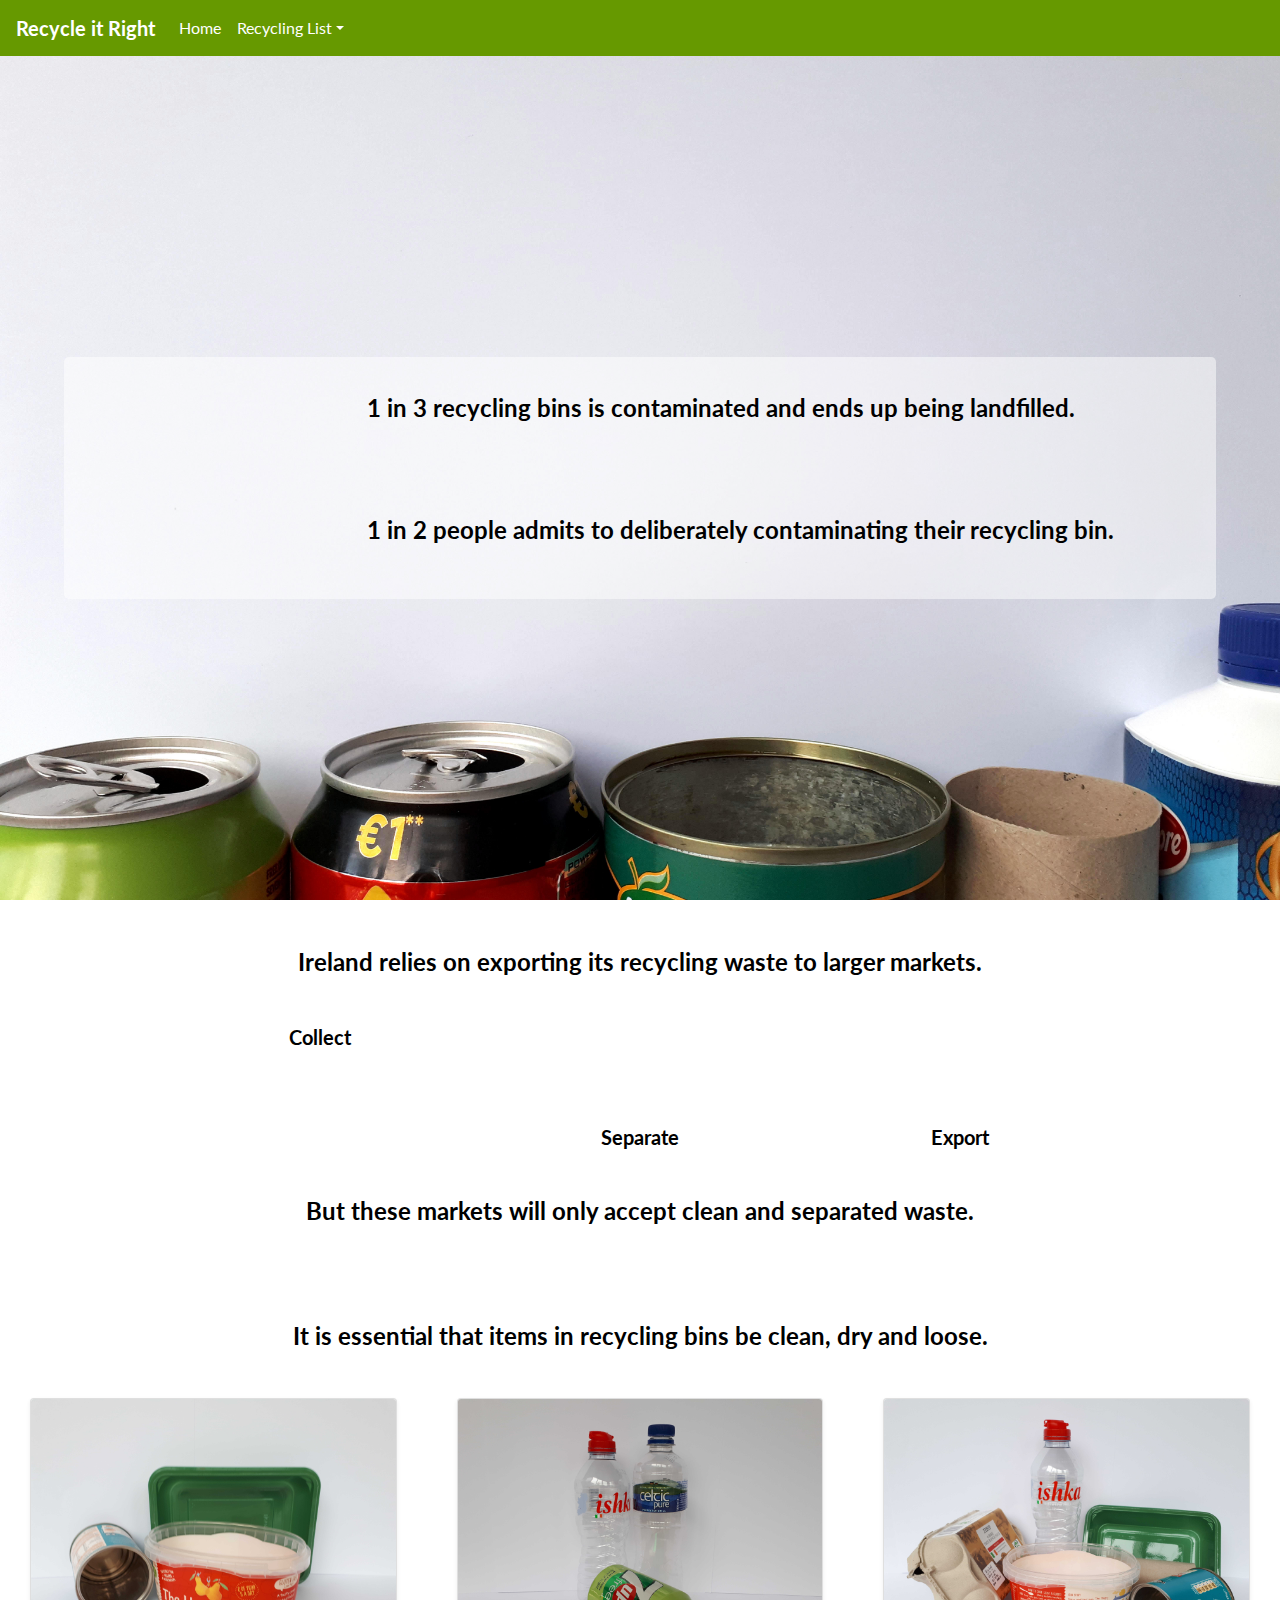
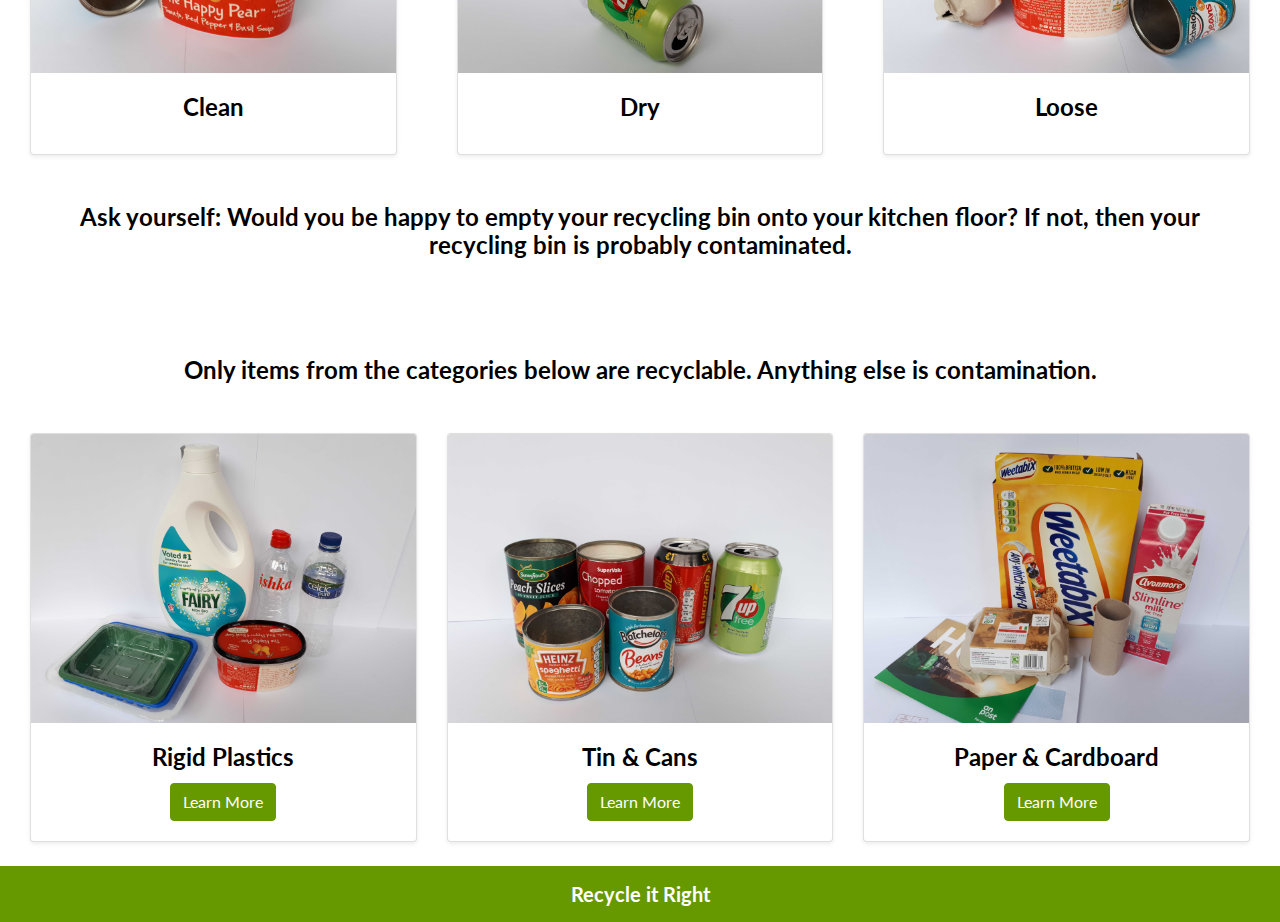
<file: index.html>
<!DOCTYPE html>
<html lang="en">
<head>
	<meta charset="UTF-8">
	<meta name="viewport" content="width=device-width, initial-scale=1.0">
	<meta http-equiv="X-UA-Compatible" content="ie=edge">
	<title>Recycle it Right</title>
	<link rel="stylesheet" href="https://stackpath.bootstrapcdn.com/bootstrap/4.3.1/css/bootstrap.min.css" integrity="sha384-ggOyR0iXCbMQv3Xipma34MD+dH/1fQ784/j6cY/iJTQUOhcWr7x9JvoRxT2MZw1T" crossorigin="anonymous">
	<link rel="stylesheet" href="https://use.fontawesome.com/releases/v5.8.1/css/all.css" integrity="sha384-50oBUHEmvpQ+1lW4y57PTFmhCaXp0ML5d60M1M7uH2+nqUivzIebhndOJK28anvf" crossorigin="anonymous">
	<link rel="stylesheet" href="styles/style.css" type="text/css" />
	<!--shortcut icon - generated using https://realfavicongenerator.net -->
	<link rel="shortcut icon" type="image/x-icon" href="shortcuticon/favicon.ico">
</head>
<body>
	<!-- navbar -->
	<div class="container-fluid navbar-container">
		<!-- remove burger icon and expand on large screens -->
		<nav class="navbar fixed-top navbar-expand-sm navbar-dark">
			<!-- burger icon -->
		  	<button class="navbar-toggler" type="button" data-toggle="collapse" data-target="#navbarNavDropdown" aria-controls="navbarNavDropdown" aria-expanded="false" aria-label="Toggle navigation">
		    	<span class="custom-navbar-toggler-icon">   
    				<i class="fas fa-bars"></i>
				</span>
		  	</button>
		  	<!-- navbar title -->
		  	<a class="navbar-brand" href="index.html">Recycle it Right</a>
			
			<!-- navigation links -->
		  	<div class="collapse navbar-collapse" id="navbarNavDropdown">
			    <ul class="navbar-nav mr-auto mt-0">
			    	<li class="nav-item active">
			        	<a class="nav-link" href="index.html">Home<span class="sr-only">(current)</span></a>
			      	</li>
			      	<li class="nav-item dropdown">
			        	<a class="nav-link dropdown-toggle" href="#" id="navbarDropdownMenuLink" role="button" data-toggle="dropdown" aria-haspopup="true" aria-expanded="false">Recycling List</a>
                        <div class="dropdown-menu" aria-labelledby="navbarDropdownMenuLink">
                            <a class="dropdown-item" href="rigidplastics.html">Rigid Plastics</a>
                            <a class="dropdown-item" href="tinsandcans.html">Tins & Cans</a>
                            <a class="dropdown-item" href="paperandcardboard.html">Paper & Cardboard</a>
                        </div>
                    </li>
			    </ul>
			</div>
		</nav>
	</div>
	
	<!-- stats -->
	<section class="container-fluid stats-container">
		<div class='jumbotron'>
			<div class="row recycling-stat1">
				<div class="col-3 icon-container my-auto">
					<i class="fas fa-trash trash-icon icon-y"></i>
					<i class="fas fa-trash trash-icon icon-n"></i>
					<i class="fas fa-trash trash-icon icon-n"></i>
				</div>
				<div class="col-9 my-auto">
					<h2>1 in 3 recycling bins is contaminated and ends up being landfilled.</h2>
				</div>
			</div>
			<div class="row recycling-stat2">
				<div class="col-3 icon-container my-auto">
					<i class="fas fa-male person-icon icon-y"></i>
					<i class="fas fa-male person-icon icon-n"></i>
				</div>
				<div class="col-9 my-auto">
					<h2>1 in 2 people admits to deliberately contaminating their recycling bin.</h2>
				</div>
			</div>
		</div>
		
		<div class="arrow-container d-none d-md-block">
			<i class="arrow-top fas fa-chevron-down"></i>
			<i class="arrow-bottom fas fa-chevron-down"></i>
		</div>
	</section>
	
	<!-- economics -->
	<section class="container-fluid economics-container">
		<div class="row economics-header">
			<div class="col">
				<div class="jumbotron">
					<h2>Ireland relies on exporting its recycling waste to larger markets.</h2>
				</div>
			</div>
		</div>
		<div class="row">
			<div class="offset-1 col-10 offset-sm-1 col-sm-2 offset-lg-2 col-lg-2 text-center">
				<i class="fas fa-truck collect-icon"></i>
				<h3>Collect</h3>
			</div>
			<div class="offset-1 col-10 offset-sm-0 col-sm-1 offset-lg-0 col-lg-1 text-center">
				<i class="fas fa-arrow-down d-inline d-sm-none"></i>
				<i class="fas fa-arrow-right d-none d-sm-inline"></i>
			</div>
			<div class="offset-1 col-10 offset-sm-0 col-sm-4 offset-lg-0 col-lg-2 text-center">
				<i class="fas fa-cube separate-icon"></i><i class="fas fa-cube separate-icon"></i>
				<h3>Separate</h3>
			</div>
			<div class="offset-1 col-10 offset-sm-0 col-sm-1 offset-lg-0 col-lg-1 text-center">
				<i class="fas fa-arrow-down d-inline d-sm-none"></i>
				<i class="fas fa-arrow-right d-none d-sm-inline"></i>
			</div>
			<div class="offset-1 col-10 offset-sm-0 col-sm-2 offset-lg-0 col-lg-2 text-center">
				<i class="fas fa-ship ship-icon"></i>
				<h3>Export</h3>
			</div>
		</div>
		<div class="row economics-footer">
			<div class="col">
				<div class="jumbotron">
					<h2>But these markets will only accept clean and separated waste.</h2>
				</div>
			</div>
		</div>
	</section>
	
	<!-- clean, dry and loose principle -->
	<section class="container-fluid principle-container">
		<div class="row">
			<div class="col">
				<div class="jumbotron">
					<h2>It is essential that items in recycling bins be clean, dry and loose.</h2>
				</div>
			</div>
		</div>
		<div class="row">
			<div class="col-12 col-md-4 text-center">
				<div class="card shadow-sm">
					<img class="card-img-top" src="images/clean.jpg" alt="Photo of clean items">
					<div class="card-body">
					    <h3 class="card-title"><i class="fas fa-check"></i> Clean</h3>
					</div>
                </div>
			</div>
			<div class="col-12 col-md-4 text-center">
				<div class="card shadow-sm">
					<img class="card-img-top" src="images/dry.jpg" alt="Photo of dry items">
					<div class="card-body">
					    <h3 class="card-title"><i class="fas fa-check"></i> Dry</h3>
					</div>
                </div>
			</div>
			<div class="col-12 col-md-4 text-center">
				<div class="card shadow-sm">
					<img class="card-img-top" src="images/loose.jpg" alt="Photo of loose items">
					<div class="card-body">
					    <h3 class="card-title"><i class="fas fa-check"></i> Loose</h3>
					</div>
                </div>
			</div>
		</div>
		<div class="row">
			<div class="col">
				<div class="jumbotron jumbotron-bottom">
					<h2>Ask yourself: Would you be happy to empty your recycling bin onto your kitchen floor? If not, then your recycling bin is probably contaminated.</h2>
				</div>
			</div>
		</div>
	</section>
	
	<!-- recyclable categories -->
	<section class="container-fluid categories-container">
		<div class="row">
			<div class="col">
				<div class="jumbotron">
					<h2>Only items from the categories below are recyclable. Anything else is contamination.</h2>
				</div>
			</div>
		</div>
		<div class="row no-gutters">
			<div class="col-12 col-md-4 text-center">
				<div class="card shadow-sm">
					<img class="card-img-top" src="images/rigidplastics_hz.jpg" alt="Photo of rigid plastics">
					<div class="card-body">
					    <h3 class="card-title">Rigid Plastics</h3>
					    <a href="rigidplastics.html" class="btn btn-primary">Learn More</a>
					</div>
                </div>
			</div>
			<div class="col-12 col-md-4 text-center">
				<div class="card shadow-sm">
					<img class="card-img-top" src="images/tinsandcans_hz.jpg" alt="Photo of tins and cans">
					<div class="card-body">
					    <h3 class="card-title">Tin & Cans</h3>
					    <a href="tinsandcans.html" class="btn btn-primary">Learn More</a>
					</div>
                </div>
			</div>
			<div class="col-12 col-md-4 text-center">
				<div class="card shadow-sm">
					<img class="card-img-top" src="images/paperandcardboard_hz.jpg" alt="Photo of paper and cardboard">
					<div class="card-body">
					    <h3 class="card-title">Paper & Cardboard</h3>
					    <a href="paperandcardboard.html" class="btn btn-primary">Learn More</a>
					</div>
                </div>
			</div>
		</div>
	</section>
	
	<!-- footer -->
	<footer>
		<div class="container-fluid footer-container">
			<div class="row">
				<div class="col-12 text-center">
					<h3>Recycle it Right</h3>
				</div>
			</div>
		</div>
	</footer>
	
	<script src="https://code.jquery.com/jquery-3.3.1.slim.min.js" integrity="sha384-q8i/X+965DzO0rT7abK41JStQIAqVgRVzpbzo5smXKp4YfRvH+8abtTE1Pi6jizo" crossorigin="anonymous"></script>
	<script src="https://cdnjs.cloudflare.com/ajax/libs/popper.js/1.14.7/umd/popper.min.js" integrity="sha384-UO2eT0CpHqdSJQ6hJty5KVphtPhzWj9WO1clHTMGa3JDZwrnQq4sF86dIHNDz0W1" crossorigin="anonymous"></script>
	<script src="https://stackpath.bootstrapcdn.com/bootstrap/4.3.1/js/bootstrap.min.js" integrity="sha384-JjSmVgyd0p3pXB1rRibZUAYoIIy6OrQ6VrjIEaFf/nJGzIxFDsf4x0xIM+B07jRM" crossorigin="anonymous"></script>
</body>
</html>
</file>
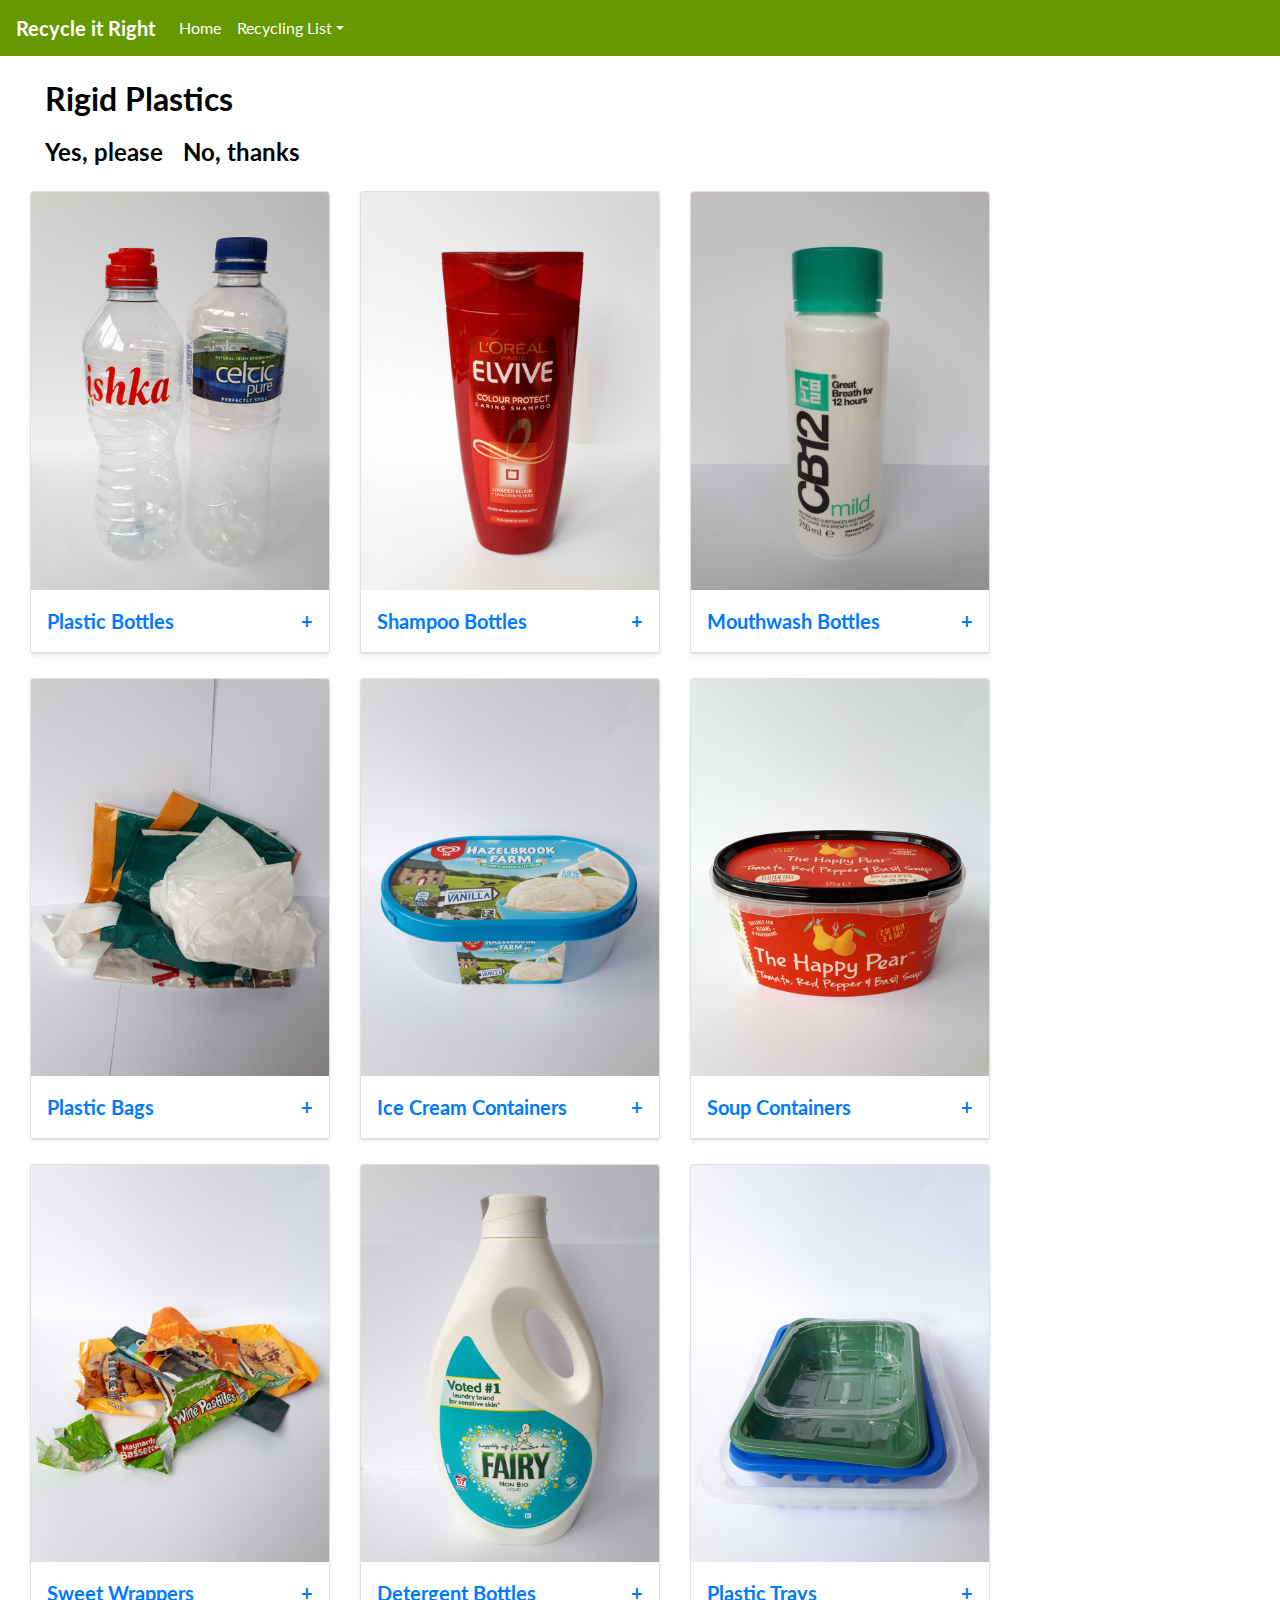
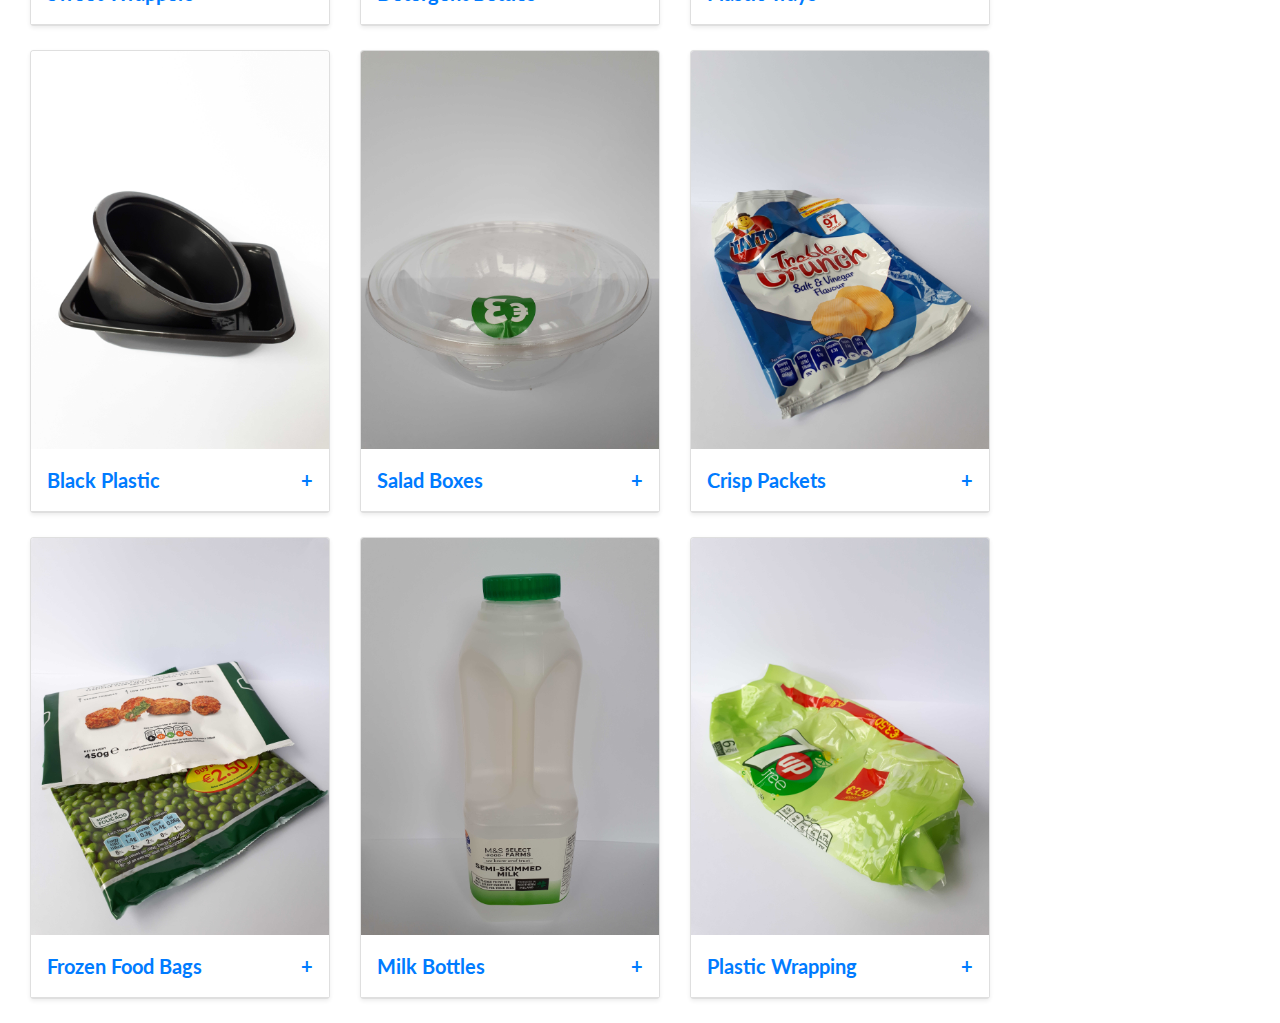
<file: rigidplastics.html>
<!DOCTYPE html>
<html lang="en">
<head>
	<meta charset="UTF-8">
	<meta name="viewport" content="width=device-width, initial-scale=1.0">
	<meta http-equiv="X-UA-Compatible" content="ie=edge">
	<title>Rigid Plastics</title>
	<link rel="stylesheet" href="https://stackpath.bootstrapcdn.com/bootstrap/4.3.1/css/bootstrap.min.css" integrity="sha384-ggOyR0iXCbMQv3Xipma34MD+dH/1fQ784/j6cY/iJTQUOhcWr7x9JvoRxT2MZw1T" crossorigin="anonymous">
	<link rel="stylesheet" href="https://use.fontawesome.com/releases/v5.8.1/css/all.css" integrity="sha384-50oBUHEmvpQ+1lW4y57PTFmhCaXp0ML5d60M1M7uH2+nqUivzIebhndOJK28anvf" crossorigin="anonymous">
	<link rel="stylesheet" href="styles/style.css" type="text/css" />
	<!--shortcut icon - generated using https://realfavicongenerator.net -->
	<link rel="shortcut icon" type="image/x-icon" href="shortcuticon/favicon.ico">
</head>
<body>
	<!-- navbar -->
	<div class="container-fluid navbar-container">
		<!-- remove burger icon and expand on large screens -->
		<nav class="navbar fixed-top navbar-expand-sm navbar-dark">
			<!-- burger icon -->
		  	<button class="navbar-toggler" type="button" data-toggle="collapse" data-target="#navbarNavDropdown" aria-controls="navbarNavDropdown" aria-expanded="false" aria-label="Toggle navigation">
		    	<span class="custom-navbar-toggler-icon">   
    				<i class="fas fa-bars"></i>
				</span>
		  	</button>
		  	<!-- navbar title -->
		  	<a class="navbar-brand" href="index.html">Recycle it Right</a>
			
			<!-- navigation links -->
		  	<div class="collapse navbar-collapse" id="navbarNavDropdown">
			    <ul class="navbar-nav mr-auto mt-0">
			    	<li class="nav-item active">
			        	<a class="nav-link" href="index.html">Home<span class="sr-only">(current)</span></a>
			      	</li>
			      	<li class="nav-item dropdown">
			        	<a class="nav-link dropdown-toggle" href="#" id="navbarDropdownMenuLink" role="button" data-toggle="dropdown" aria-haspopup="true" aria-expanded="false">Recycling List</a>
                        <div class="dropdown-menu" aria-labelledby="navbarDropdownMenuLink">
                            <a class="dropdown-item" href="rigidplastics.html">Rigid Plastics</a>
                            <a class="dropdown-item" href="tinsandcans.html">Tins & Cans</a>
                            <a class="dropdown-item" href="paperandcardboard.html">Paper & Cardboard</a>
                        </div>
                    </li>
			    </ul>
			</div>
		</nav>
	</div>
	
	<!-- items -->
	<div class="container-fluid items-container">
	    <div class="row">
	        <div class="col">
				<div class="jumbotron">
					<h1>Rigid Plastics</h1>
					<div class="d-block d-sm-inline-block mr-3">
						<h2><i class="fas fa-check fa-fw"></i> Yes, please</h2>
					</div>
					<div class="d-block d-sm-inline-block">
						<h2><i class="fas fa-times fa-fw"></i> No, thanks</h2>
					</div>
				</div>
			</div>
	    </div>
		<div class="card-container">
			<div class="card shadow-sm">
    	  	    <!-- image -->
    		 	<img class="card-img-top" alt="Photo of plastic bottles" src="images/plasticbottles.jpg">
    			<!-- title -->
    			<div class="card-header text-center" id="heading1">
    		      	<h3>
    		        	<button class="btn btn-link collapsed" data-toggle="collapse" data-target="#collapse1" aria-expanded="true" aria-controls="collapse1">
    		          		<i class="fas fa-check"></i> Plastic Bottles
    		        	</button>
    		      	</h3>
    			</div>
    		    <!-- body -->
    			<div id="collapse1" class="collapse" aria-labelledby="heading1">
    				<div class="card-body">
    		        	Plastic bottles are recyclable in household recycling bins but make sure they are empty and dry before recycling as otherwise they could contaminate your paper and cardboard recycling.
    		      	</div>
    		    </div>
    		</div>
    		<div class="card shadow-sm">
    	  	    <!-- image -->
    		 	<img class="card-img-top" alt="Photo of shampoo bottle" src="images/shampoo.jpg">
    			<!-- title -->
    			<div class="card-header text-center" id="heading2">
    		      	<h3>
    		        	<button class="btn btn-link collapsed" data-toggle="collapse" data-target="#collapse2" aria-expanded="true" aria-controls="collapse2">
    		          		<i class="fas fa-check"></i> Shampoo Bottles
    		        	</button>
    		      	</h3>
    			</div>
    		    <!-- body -->
    			<div id="collapse2" class="collapse" aria-labelledby="heading2">
    				<div class="card-body">
    		        	Shampoo bottles are recyclable in household recycling bins.
    		      	</div>
    		    </div>
    		</div>
    		<div class="card shadow-sm">
    	  	    <!-- image -->
    		 	<img class="card-img-top" alt="Photo of mouthwash bottle" src="images/mouthwashbottle.jpg">
    			<!-- title -->
    			<div class="card-header text-center" id="heading3">
    		      	<h3>
    		        	<button class="btn btn-link collapsed" data-toggle="collapse" data-target="#collapse3" aria-expanded="true" aria-controls="collapse3">
    		          		<i class="fas fa-check"></i> Mouthwash Bottles
    		        	</button>
    		      	</h3>
    			</div>
    		    <!-- body -->
    			<div id="collapse3" class="collapse" aria-labelledby="heading3">
    				<div class="card-body">
    		        	Mouthwash bottles are recyclable in household recycling bins.
    		      	</div>
    		    </div>
    		</div>
    		<div class="card shadow-sm">
    	  	    <!-- image -->
    		 	<img class="card-img-top" alt="Photo of plastic bags" src="images/plasticbags.jpg">
    			<!-- title -->
    			<div class="card-header text-center" id="heading4">
    		      	<h3>
    		        	<button class="btn btn-link collapsed" data-toggle="collapse" data-target="#collapse4" aria-expanded="true" aria-controls="collapse4">
    		          		<i class="fas fa-times"></i> Plastic Bags
    		        	</button>
    		      	</h3>
    			</div>
    		    <!-- body -->
    			<div id="collapse4" class="collapse" aria-labelledby="heading4">
    				<div class="card-body">
    		        	Plastic bags are soft plastic and therefore not recyclable in household recycling bins. In addition, plastic bags, plastic netting, and cling film can get caught in sorting machines.
    		      	</div>
    		    </div>
    		</div>
			<div class="card shadow-sm">
    	  	    <!-- image -->
    		 	<img class="card-img-top" alt="Photo of ice cream container" src="images/icecreamcontainer.jpg">
    			<!-- title -->
    			<div class="card-header text-center" id="heading5">
    		      	<h3>
    		        	<button class="btn btn-link collapsed" data-toggle="collapse" data-target="#collapse5" aria-expanded="true" aria-controls="collapse5">
    		          		<i class="fas fa-check"></i> Ice Cream Containers
    		        	</button>
    		      	</h3>
    			</div>
    		    <!-- body -->
    			<div id="collapse5" class="collapse" aria-labelledby="heading5">
    				<div class="card-body">
    		        	Rigid plastic containers, such as ice cream containers, are recyclable in household recycling bins. They will generally have a triangle symbol with PP 5 (Polypropylene) on them.
    		      	</div>
    		    </div>
    		</div>
    		<div class="card shadow-sm">
    	  	    <!-- image -->
    		 	<img class="card-img-top" alt="Photo of soup container" src="images/soupcontainer.jpg">
    			<!-- title -->
    			<div class="card-header text-center" id="heading6">
    		      	<h3>
    		        	<button class="btn btn-link collapsed" data-toggle="collapse" data-target="#collapse6" aria-expanded="true" aria-controls="collapse6">
    		          		<i class="fas fa-check"></i> Soup Containers
    		        	</button>
    		      	</h3>
    			</div>
    		    <!-- body -->
    			<div id="collapse6" class="collapse" aria-labelledby="heading6">
    				<div class="card-body">
    		        	Rigid plastic containers, such as soup containers, are recyclable in household recycling bins. They will generally have a triangle symbol with PP 5 (Polypropylene) on them.
    		      	</div>
    		    </div>
    		</div>
    		<div class="card shadow-sm">
        	  	    <!-- image -->
        		 	<img class="card-img-top" alt="Photo of sweet wrappers" src="images/sweetwrappers.jpg">
        			<!-- title -->
        			<div class="card-header text-center" id="heading7">
        		      	<h3>
        		        	<button class="btn btn-link collapsed" data-toggle="collapse" data-target="#collapse7" aria-expanded="true" aria-controls="collapse7">
        		          		<i class="fas fa-times"></i> Sweet Wrappers
        		        	</button>
        		      	</h3>
        			</div>
        		    <!-- body -->
        			<div id="collapse7" class="collapse" aria-labelledby="heading7">
        				<div class="card-body">
        		        	Sweet and biscuit wrappers are soft plastic and therefore not recyclable in household recycling bins. Generally, these wrappers are made of a mix of materials and it is too difficult to separate and recycle them.
        		      	</div>
        		    </div>
        		</div>
    		<div class="card shadow-sm">
    	  	    <!-- image -->
    		 	<img class="card-img-top" alt="Photo of detergent bottle" src="images/laundrydetergent.jpg">
    			<!-- title -->
    			<div class="card-header text-center" id="heading8">
    		      	<h3>
    		        	<button class="btn btn-link collapsed" data-toggle="collapse" data-target="#collapse8" aria-expanded="true" aria-controls="collapse8">
    		          		<i class="fas fa-check"></i> Detergent Bottles
    		        	</button>
    		      	</h3>
    			</div>
    		    <!-- body -->
    			<div id="collapse8" class="collapse" aria-labelledby="heading8">
    				<div class="card-body">
    		        	Detergent bottles are recyclable in household recycling bins. They will generally have a triangle symbol with HDPE 2 (High-Density Polyethylene) on them.
    		      	</div>
    		    </div>
    		</div>
    		<div class="card shadow-sm">
    	  	    <!-- image -->
    		 	<img class="card-img-top" alt="Photo of plastic trays" src="images/plastictrays.jpg">
    			<!-- title -->
    			<div class="card-header text-center" id="heading9">
    		      	<h3>
    		        	<button class="btn btn-link collapsed" data-toggle="collapse" data-target="#collapse9" aria-expanded="true" aria-controls="collapse9">
    		          		<i class="fas fa-check"></i> Plastic Trays
    		        	</button>
    		      	</h3>
    			</div>
    		    <!-- body -->
    			<div id="collapse9" class="collapse" aria-labelledby="heading9">
    				<div class="card-body">
    		        	Rigid plastic trays such as mushroom, fruit and meat trays are recyclable in household recycling bins. They will generally have a triangle symbol with PET 1 (Polyethylene Terephthalate) or PP 5 (Polypropylene) on them.
    		      	</div>
    		    </div>
    		</div>
    		<div class="card shadow-sm">
    	  	    <!-- image -->
    		 	<img class="card-img-top" alt="Photo of black plastic trays" src="images/blackplastic.jpg">
    			<!-- title -->
    			<div class="card-header text-center" id="heading10">
    		      	<h3>
    		        	<button class="btn btn-link collapsed" data-toggle="collapse" data-target="#collapse10" aria-expanded="true" aria-controls="collapse10">
    		          		<i class="fas fa-times"></i> Black Plastic
    		        	</button>
    		      	</h3>
    			</div>
    		    <!-- body -->
    			<div id="collapse10" class="collapse" aria-labelledby="heading10">
    				<div class="card-body">
    		        	Black plastic is recyclable, but optical sensors can sometimes struggle to identify it on conveyor belts which means it cannot be separated from other waste.
    		      	</div>
    		    </div>
    		</div>
    		<div class="card shadow-sm">
    	  	    <!-- image -->
    		 	<img class="card-img-top" alt="Photo of salad box" src="images/saladbox.jpg">
    			<!-- title -->
    			<div class="card-header text-center" id="heading11">
    		      	<h3>
    		        	<button class="btn btn-link collapsed" data-toggle="collapse" data-target="#collapse11" aria-expanded="true" aria-controls="collapse11">
    		          		<i class="fas fa-check"></i> Salad Boxes
    		        	</button>
    		      	</h3>
    			</div>
    		    <!-- body -->
    			<div id="collapse11" class="collapse" aria-labelledby="heading11">
    				<div class="card-body">
    		        	Salad boxes are recyclable in household recycling bins. They will generally have a triangle symbol with PET 1 (Polyethylene Terephthalate) on them.
    		      	</div>
    		    </div>
    		</div>
        	<div class="card shadow-sm">
    	  	    <!-- image -->
    		 	<img class="card-img-top" alt="Photo of crisp packet" src="images/crisppacket.jpg">
    			<!-- title -->
    			<div class="card-header text-center" id="heading12">
    		      	<h3>
    		        	<button class="btn btn-link collapsed" data-toggle="collapse" data-target="#collapse12" aria-expanded="true" aria-controls="collapse12">
    		          		<i class="fas fa-times"></i> Crisp Packets
    		        	</button>
    		      	</h3>
    			</div>
    		    <!-- body -->
    			<div id="collapse12" class="collapse" aria-labelledby="heading12">
    				<div class="card-body">
    		        	Crisp packets are made of plastic on the outside and foil on the inside. It is too difficult to separate these materials and so crisp packets are not recyclable in household recycling bins.
    		        	However, check if the <a href="https://www.terracycle.com/en-IE/brigades/crisppacket/">Terracycle Crisp Packet Recycling Scheme</a> is available in your area.
    		      	</div>
    		    </div>
    		</div>
    		<div class="card shadow-sm">
    	  	    <!-- image -->
    		 	<img class="card-img-top" alt="Photo of frozen food bags" src="images/frozenfoodbags.jpg">
    			<!-- title -->
    			<div class="card-header text-center" id="heading13">
    		      	<h3>
    		        	<button class="btn btn-link collapsed" data-toggle="collapse" data-target="#collapse13" aria-expanded="true" aria-controls="collapse13">
    		          		<i class="fas fa-times"></i> Frozen Food Bags
    		        	</button>
    		      	</h3>
    			</div>
    		    <!-- body -->
    			<div id="collapse13" class="collapse" aria-labelledby="heading13">
    				<div class="card-body">
    		        	Frozen food bags are soft plastic and therefore not recyclable in household recycling bins.
    		      	</div>
    		    </div>
    		</div>
    		<div class="card shadow-sm">
    	  	    <!-- image -->
    		 	<img class="card-img-top" alt="Photo of milk bottle" src="images/milkbottle.jpg">
    			<!-- title -->
    			<div class="card-header text-center" id="heading14">
    		      	<h3>
    		        	<button class="btn btn-link collapsed" data-toggle="collapse" data-target="#collapse14" aria-expanded="true" aria-controls="collapse14">
    		          		<i class="fas fa-check"></i> Milk Bottles
    		        	</button>
    		      	</h3>
    			</div>
    		    <!-- body -->
    			<div id="collapse14" class="collapse" aria-labelledby="heading14">
    				<div class="card-body">
    		        	Plastic milk bottles are recyclable in household recycling bins. They will generally have a triangle symbol with HDPE 2 (High-Density Polyethylene) on them.
    		      	</div>
    		    </div>
    		</div>
    		<div class="card shadow-sm">
    	  	    <!-- image -->
    		 	<img class="card-img-top" alt="Photo of plastic wrapping" src="images/canswrapper.jpg">
    			<!-- title -->
    			<div class="card-header text-center" id="heading15">
    		      	<h3>
    		        	<button class="btn btn-link collapsed" data-toggle="collapse" data-target="#collapse15" aria-expanded="true" aria-controls="collapse15">
    		          		<i class="fas fa-times"></i> Plastic Wrapping
    		        	</button>
    		      	</h3>
    			</div>
    		    <!-- body -->
    			<div id="collapse15" class="collapse" aria-labelledby="heading15">
    				<div class="card-body">
    		        	Plastic wrapping is soft plastic and therefore not recyclable in household recycling bins.
    		      	</div>
    		    </div>
    		</div>
		</div>
	</div>

	<script src="https://code.jquery.com/jquery-3.3.1.slim.min.js" integrity="sha384-q8i/X+965DzO0rT7abK41JStQIAqVgRVzpbzo5smXKp4YfRvH+8abtTE1Pi6jizo" crossorigin="anonymous"></script>
	<script src="https://cdnjs.cloudflare.com/ajax/libs/popper.js/1.14.7/umd/popper.min.js" integrity="sha384-UO2eT0CpHqdSJQ6hJty5KVphtPhzWj9WO1clHTMGa3JDZwrnQq4sF86dIHNDz0W1" crossorigin="anonymous"></script>
	<script src="https://stackpath.bootstrapcdn.com/bootstrap/4.3.1/js/bootstrap.min.js" integrity="sha384-JjSmVgyd0p3pXB1rRibZUAYoIIy6OrQ6VrjIEaFf/nJGzIxFDsf4x0xIM+B07jRM" crossorigin="anonymous"></script>
</body>
</html>
</file>
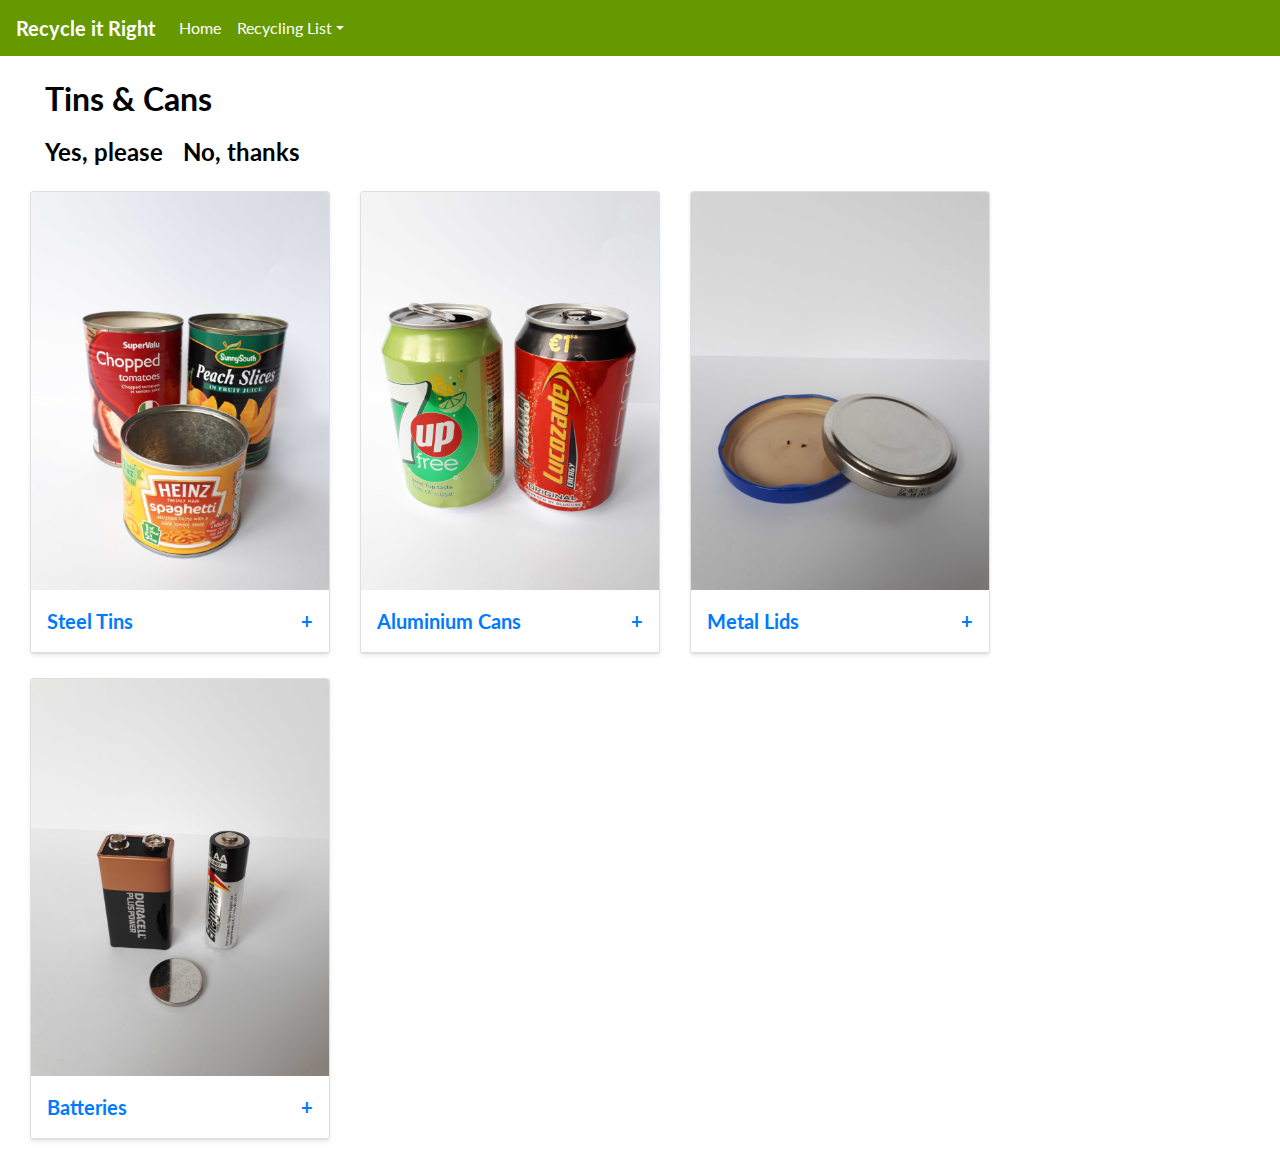
<file: tinsandcans.html>
<!DOCTYPE html>
<html lang="en">
<head>
	<meta charset="UTF-8">
	<meta name="viewport" content="width=device-width, initial-scale=1.0">
	<meta http-equiv="X-UA-Compatible" content="ie=edge">
	<title>Tins & Cans</title>
	<link rel="stylesheet" href="https://stackpath.bootstrapcdn.com/bootstrap/4.3.1/css/bootstrap.min.css" integrity="sha384-ggOyR0iXCbMQv3Xipma34MD+dH/1fQ784/j6cY/iJTQUOhcWr7x9JvoRxT2MZw1T" crossorigin="anonymous">
	<link rel="stylesheet" href="https://use.fontawesome.com/releases/v5.8.1/css/all.css" integrity="sha384-50oBUHEmvpQ+1lW4y57PTFmhCaXp0ML5d60M1M7uH2+nqUivzIebhndOJK28anvf" crossorigin="anonymous">
	<link rel="stylesheet" href="styles/style.css" type="text/css" />
	<!--shortcut icon - generated using https://realfavicongenerator.net -->
	<link rel="shortcut icon" type="image/x-icon" href="shortcuticon/favicon.ico">
</head>
<body>
	<!-- navbar -->
	<div class="container-fluid navbar-container">
		<!-- remove burger icon and expand on large screens -->
		<nav class="navbar fixed-top navbar-expand-sm navbar-dark">
			<!-- burger icon -->
		  	<button class="navbar-toggler" type="button" data-toggle="collapse" data-target="#navbarNavDropdown" aria-controls="navbarNavDropdown" aria-expanded="false" aria-label="Toggle navigation">
		    	<span class="custom-navbar-toggler-icon">   
    				<i class="fas fa-bars"></i>
				</span>
		  	</button>
		  	<!-- navbar title -->
		  	<a class="navbar-brand" href="index.html">Recycle it Right</a>
			
			<!-- navigation links -->
		  	<div class="collapse navbar-collapse" id="navbarNavDropdown">
			    <ul class="navbar-nav mr-auto mt-0">
			    	<li class="nav-item active">
			        	<a class="nav-link" href="index.html">Home<span class="sr-only">(current)</span></a>
			      	</li>
			      	<li class="nav-item dropdown">
			        	<a class="nav-link dropdown-toggle" href="#" id="navbarDropdownMenuLink" role="button" data-toggle="dropdown" aria-haspopup="true" aria-expanded="false">Recycling List</a>
                        <div class="dropdown-menu" aria-labelledby="navbarDropdownMenuLink">
                            <a class="dropdown-item" href="rigidplastics.html">Rigid Plastics</a>
                            <a class="dropdown-item" href="tinsandcans.html">Tins & Cans</a>
                            <a class="dropdown-item" href="paperandcardboard.html">Paper & Cardboard</a>
                        </div>
                    </li>
			    </ul>
			</div>
		</nav>
	</div>
	
	<!-- items -->
	<div class="container-fluid items-container">
	    <div class="row">
	        <div class="col">
				<div class="jumbotron">
					<h1>Tins & Cans</h1>
					<div class="d-block d-sm-inline-block mr-3">
						<h2><i class="fas fa-check fa-fw"></i> Yes, please</h2>
					</div>
					<div class="d-block d-sm-inline-block">
						<h2><i class="fas fa-times fa-fw"></i> No, thanks</h2>
					</div>
				</div>
			</div>
	    </div>
		<div class="card-container">
	        <div class="card shadow-sm">
        	  	    <!-- image -->
        		 	<img class="card-img-top" alt="Photo of steel tins" src="images/tins.jpg">
        			<!-- title -->
        			<div class="card-header text-center" id="heading1">
        		      	<h3>
        		        	<button class="btn btn-link collapsed" data-toggle="collapse" data-target="#collapse1" aria-expanded="true" aria-controls="collapse1">
        		          		<i class="fas fa-check"></i> Steel Tins
        		        	</button>
        		      	</h3>
        			</div>
        		    <!-- body -->
        			<div id="collapse1" class="collapse" aria-labelledby="heading1">
        				<div class="card-body">
        		        	Soup tins, fruit tins, beans tins and pet food tins are all recyclable in household recycling bins.
        		      	</div>
        		    </div>
        		</div>
		    <div class="card shadow-sm">
        	  	    <!-- image -->
        		 	<img class="card-img-top" alt="Photo of aluminium cans" src="images/drinkcans.jpg">
        			<!-- title -->
        			<div class="card-header text-center" id="heading2">
        		      	<h3>
        		        	<button class="btn btn-link collapsed" data-toggle="collapse" data-target="#collapse2" aria-expanded="true" aria-controls="collapse2">
        		          		<i class="fas fa-check"></i> Aluminium Cans
        		        	</button>
        		      	</h3>
        			</div>
        		    <!-- body -->
        			<div id="collapse2" class="collapse" aria-labelledby="heading2">
        				<div class="card-body">
        		        	Drinks cans are recyclable in household recycling bins but make sure they are empty and dry before recycling as otherwise they could contaminate your paper and cardboard recycling.
        		      	</div>
        		    </div>
        		</div>
        	<div class="card shadow-sm">
    	  	    <!-- image -->
    		 	<img class="card-img-top" alt="Photo of metal lids" src="images/metallids.jpg">
    			<!-- title -->
    			<div class="card-header text-center" id="heading3">
    		      	<h3>
    		        	<button class="btn btn-link collapsed" data-toggle="collapse" data-target="#collapse3" aria-expanded="true" aria-controls="collapse3">
    		          		<i class="fas fa-check"></i> Metal Lids
    		        	</button>
    		      	</h3>
    			</div>
    		    <!-- body -->
    			<div id="collapse3" class="collapse" aria-labelledby="heading3">
    				<div class="card-body">
    		        	Metal lids from jars are recyclable in household recycling bins. The jars themselves are not: bring glass to a bottle bank. Domestic recycling waste is often sorted by hand so it makes sense that glass should not be included.
    		      	</div>
    		    </div>
    		</div>
    		<div class="card shadow-sm">
    	  	    <!-- image -->
    		 	<img class="card-img-top" alt="Photo of batteries" src="images/batteries.jpg">
    			<!-- title -->
    			<div class="card-header text-center" id="heading4">
    		      	<h3>
    		        	<button class="btn btn-link collapsed" data-toggle="collapse" data-target="#collapse4" aria-expanded="true" aria-controls="collapse4">
    		          		<i class="fas fa-times"></i> Batteries
    		        	</button>
    		      	</h3>
    			</div>
    		    <!-- body -->
    			<div id="collapse4" class="collapse" aria-labelledby="heading4">
    				<div class="card-body">
    		        	For the sake of the environment, batteries must be recycled appropriately and can be placed in the battery boxes located in any shop that sells them.
    		      	</div>
    		    </div>
    		</div>
		</div>
	</div>
	
	<script src="https://code.jquery.com/jquery-3.3.1.slim.min.js" integrity="sha384-q8i/X+965DzO0rT7abK41JStQIAqVgRVzpbzo5smXKp4YfRvH+8abtTE1Pi6jizo" crossorigin="anonymous"></script>
	<script src="https://cdnjs.cloudflare.com/ajax/libs/popper.js/1.14.7/umd/popper.min.js" integrity="sha384-UO2eT0CpHqdSJQ6hJty5KVphtPhzWj9WO1clHTMGa3JDZwrnQq4sF86dIHNDz0W1" crossorigin="anonymous"></script>
	<script src="https://stackpath.bootstrapcdn.com/bootstrap/4.3.1/js/bootstrap.min.js" integrity="sha384-JjSmVgyd0p3pXB1rRibZUAYoIIy6OrQ6VrjIEaFf/nJGzIxFDsf4x0xIM+B07jRM" crossorigin="anonymous"></script>
</body>
</html>
</file>
<file: styles/style.css>
@import url('https://fonts.googleapis.com/css?family=Lato:400,700');

body {
    font-family: 'Lato', sans-serif;
    color: #000;
}

h1 {
    font-size: 32px;
    font-weight: 700;
    margin: 0;
    padding: 0;
}

h2 {
    font-size: 24px;
    font-weight: 700;
    margin: 0;
    padding: 0;
}

h3 {
    font-size: 20px;
    font-weight: 700;
    margin: 0;
    padding: 0;
}

/*------------------------------------------navbar */
.navbar-container {
    /* fix navbar container in place */
    position: absolute;
    top: 0;
    left: 0;
    z-index: 1;
    padding-left: 0;
    padding-right: 0;
}

.navbar {
    background-color: #669900;
}

.custom-navbar-toggler-icon i {
    font-size: 24px; 
}

.navbar-dark .navbar-toggler {
    border: 0;
    color: #fff;
}

.navbar-dark .navbar-nav .nav-link {
    /* want dropdown link to be same color as Home link */
    color: #fff;
}

.navbar-dark .navbar-nav .nav-link:focus,
.navbar-dark .navbar-nav .nav-link:hover {
    color: #fff;
    background-color: #77b300;
}

.navbar-brand {
    font-size: 20px;
    font-weight: 700;
}

.dropdown-menu {
    background-color: #669900;
    border: 0px;
}

.dropdown-item {
    color: #fff;
}

.dropdown-item:focus, .dropdown-item:hover {
    color: #fff;
    background-color: #77b300;
}

/*------------------------------------------stats section */
.stats-container {
    height: 100vh;
    padding-top: 56px;
    padding-left: 0;
    padding-right: 0;
    
    background: url('../images/landing_page_image_edited.jpg') no-repeat bottom left fixed;
    -webkit-background-size: cover;
    -moz-background-size: cover;
    -o-background-size: cover;
    background-size: cover;
    
    display: flex;
    align-items: center;
    justify-content: center;
}

.stats-container h2 {
    color: #000;
}

.stats-container .jumbotron {
    margin: 0;
    padding: 15px 15px;
    width: 90%;
    background-color: rgb(255,255,255,0.5);
}

.recycling-stat1 {
    height: 50%;
    padding-bottom: 32px;
}

.recycling-stat2 {
    height: 50%;
}

.icon-container {
    text-align: center;
    padding: 0;
    margin: 0;
}

.trash-icon {
    font-size: 48px;
    padding: 5px 5px;
}

.icon-y {
    color: #ff0000;
}

.icon-n {
    color: #669900;
}

.person-icon {
    font-size: 72px;
    padding: 5px 10px;
}

.arrow-container {
    position: absolute;
    bottom: 50px;
    left: 50%;
    text-align: center;
    margin-left: -25px;
    
    animation-name: animate-arrow;
    animation-duration: 3s;
    animation-iteration-count: infinite;
    animation-delay: 1s;
}

.arrow-top.fas.fa-chevron-down {
    display: block;
    width: 50px;
    font-size: 72px;
    color: #669900;
}

.arrow-bottom.fas.fa-chevron-down {
    display: block;
    width: 50px;
    font-size: 72px;
    color: #669900;
    /* position this arrow closer to top one */
    position: absolute;
    top: 36px;
}

/*------------------------------------------economics section */
.economics-container {
}

.economics-container .jumbotron {
    margin: 24px 15px;
    padding: 0 15px;
    background-color: #fff;
    text-align: center;
}

.economics-container h2 {
    padding-top: 24px;
    padding-bottom: 24px;
}

.fas.fa-truck.collect-icon {
    font-size: 72px;
    line-height: 100px;
}

.fas.fa-arrow-down, .fas.fa-arrow-right {
    font-size: 36px;
    line-height: 100px;
}

.fas.fa-cube.separate-icon {
    font-size: 54px;
    padding: 0 5px;
    line-height: 100px;
}

.fas.fa-ship.ship-icon {
    font-size: 72px;
    padding: 0 5px;
    line-height: 100px;
}

/*------------------------------------------principle section */
.principle-container {
    background: url('../images/landing_page_image_edited.jpg') no-repeat bottom left fixed;
    -webkit-background-size: cover;
    -moz-background-size: cover;
    -o-background-size: cover;
    background-size: cover;
}

.principle-container .jumbotron {
    margin: 24px 15px;
    padding: 0 15px;
    background-color: rgb(255,255,255,0.5);
    text-align: center;
}

.principle-container .jumbotron.jumbotron-bottom {
    margin-top: 0;
}

.principle-container h2 {
    color: #000;
    padding-top: 24px;
    padding-bottom: 24px;
}

.principle-container .card {
    margin-top: 0px;
    margin-bottom: 24px;
    margin-left: 15px;
    margin-right: 15px;
}

.principle-container .card .card-title {
    font-size: 24px;
    font-weight: 700;
}

.principle-container .card i {
    color: #669900;
}
/*------------------------------------------categories section */
.categories-container {
}

.categories-container .jumbotron {
    margin: 24px 15px;
    padding: 0 15px;
    background-color: #fff;
    text-align: center;
}

.categories-container h2 {
    color: #000;
    padding-top: 24px;
    padding-bottom: 24px;
}

.categories-container .card {
    margin-top: 0;
    margin-bottom: 24px;
    margin-left: 15px;
    margin-right: 15px;
}

.categories-container .card .card-title {
    font-size: 24px;
    font-weight: 700;
}

.categories-container .btn {
    background-color: #669900;
    border-color: #669900;
}

.categories-container .btn:hover {
    background-color: #77b300;
    border-color: #77b300;
}

/*------------------------------------------items */
.items-container {
    padding-top: 56px;
}

.items-container .jumbotron {
    margin: 24px 15px;
    padding: 0 15px;
    background-color: #fff;
    text-align: left;
}

.items-container h2 {
    padding-top: 20px;
}

.items-container .jumbotron .fas.fa-check {
    color: #669900;
}

.items-container .jumbotron .fas.fa-times {
    color: #ff0000;
}

.items-container .card-container {
    display: flex;
    flex-direction: row;
    flex-wrap: wrap;
}

.items-container .card {
    margin-top: 0;
    margin-bottom: 24px;
    margin-left: 15px;
    margin-right: 15px;
    max-width: 300px;
}

.items-container .card-header {
    background-color: #fff;
    padding: 0;
}

.items-container .card .btn-link .fas.fa-check {
    color: #669900;
}

.items-container .card .btn-link .fas.fa-times {
    color: #ff0000;
}

.items-container .btn-link {
    font-size: 20px;
    font-weight: 700;
    text-align: left;
    margin: 0;
    padding: 15px;
    width: 100%;
}

.items-container .btn-link.collapsed:after {
    /* plus sign for closed accordion */
    /* from https://www.w3schools.com/howto/howto_js_accordion.asp */
    content: '\002B';
    float: right;
    font-size: 20px;
    font-weight: 700;
}

.items-container .btn-link:not(collapsed):after {
    /* minus sign for open accordion */
    /* from https://www.w3schools.com/howto/howto_js_accordion.asp */
    content: '\2212';
    float: right;
    font-size: 20px;
    font-weight: 700;
}

/*------------------------------------------footer */
.footer-container {
    background-color: #669900;
}

.footer-container h3 {
    padding-top: 16px;
    padding-bottom: 16px;
    color: #fff;
}

/*------------------------------------------animations */
@keyframes animate-arrow {
    10% {
        bottom: 70px;
    }
    
    20% {
        bottom: 40px;
    }
    
    30% {
        bottom: 60px;
    }
    
    40%,100% {
        bottom: 50px;
    }
}
</file>
